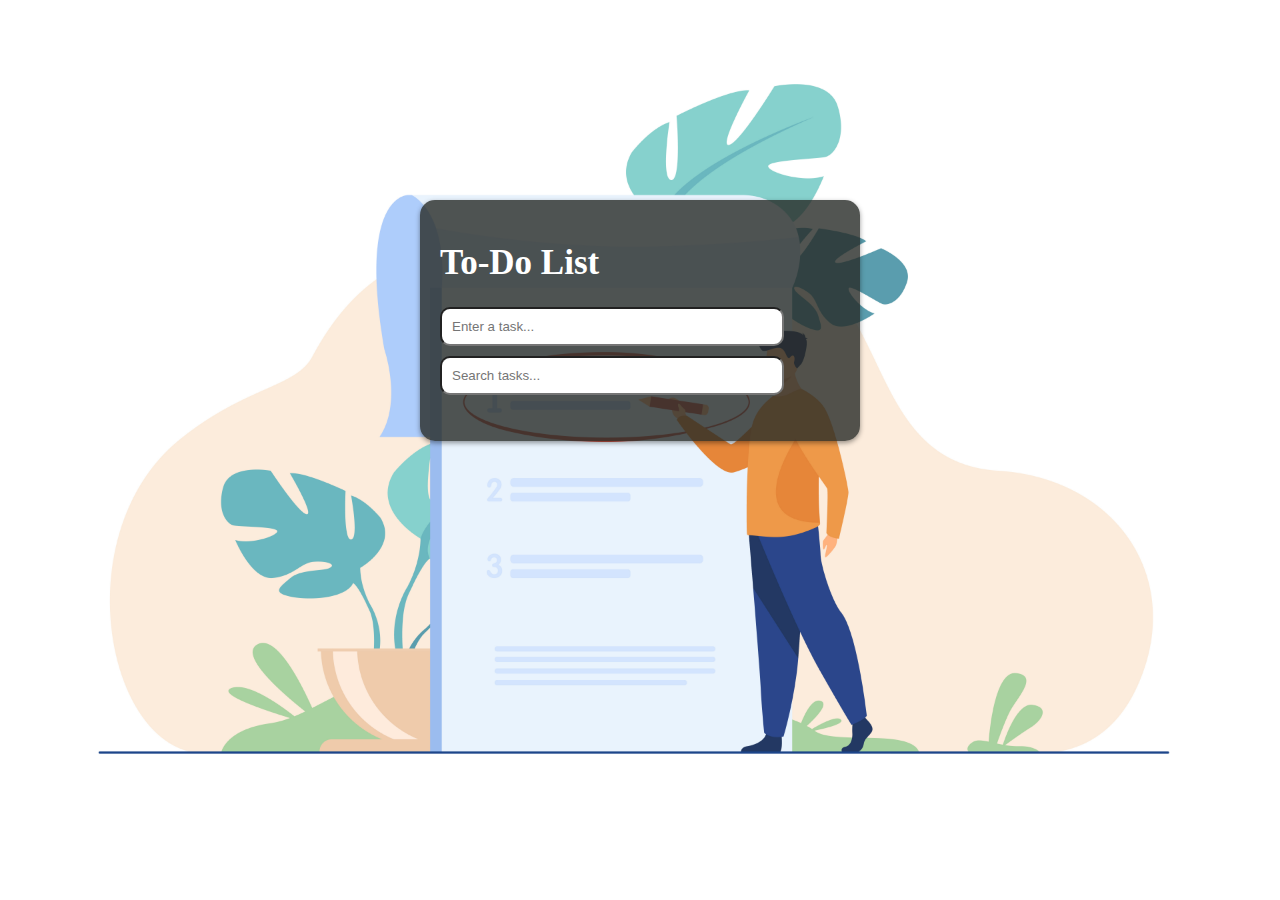
<file: TASK 2- TO DO LIST/index.html>
<!DOCTYPE html >
<html>

<head>
    <title>To-Do List</title>
    <link rel="stylesheet" type="text/css" href="styles.css">
</head>

<body>
    <div class="container">
        <h1>To-Do List</h1>
        <input type="text" id="taskInput" placeholder="Enter a task...">
        <button id="addTaskBtn"><script src="https://cdn.lordicon.com/bhenfmcm.js"></script>
                <lord-icon
                    src="https://cdn.lordicon.com/yqzmiobz.json"
                    trigger="click"
                    colors="primary:#121331"
                    style="width:30px;height:30px">
                </lord-icon></button>
        <input type="text" id="searchInput" placeholder="Search tasks...">
        <button id="addTaskBtn"><script src="https://cdn.lordicon.com/bhenfmcm.js"></script>
                <lord-icon
                    src="https://cdn.lordicon.com/yqzmiobz.json"
                    trigger="click"
                    colors="primary:#121331"
                    style="width:30px;height:30px">
                </lord-icon></button>
        <ul id="taskList"></ul>
    </div>
    <script src="script.js"></script>
</body>

</html>
</file>
<file: TASK 2- TO DO LIST/styles.css>
body {
    background-image: url("images\\7732645_5272.jpg");
    background-size: 1250px, 700px, auto;
}

.container {
    max-width: 400px;
    margin: 200px auto;
    padding: 20px;
    background: rgba(39, 42, 39, 0.8);
    border-radius: 15px;
    box-shadow: 0 2px 5px rgba(0, 0, 0, 0.4);
}

h1 {
    text-align: left;
    font-family: cursive;
    font-size: 35px;
    color: rgb(255, 255, 255);
}

input[type="text"] {
    width: 80%;
    padding: 10px;
    margin-bottom: 10px;
    border-radius: 10px;
}

button {
    padding-top: 2px;
    background-color: transparent;
    color: rgb(6, 8, 7);
    border: none;
    border-radius: 3px;
    cursor: pointer;
}

ul {
    list-style-type: none;
    padding: 0;
}

li {
    display: flex;
    justify-content: space-between;
    padding: 8px;
    border-bottom: 1px solid #ddd;
}

.completed.high-priority {
    padding-left: 150px;
}

.completed {
    text-decoration: line-through;
    opacity: 0.5;
}

.high-priority {
    color: rgb(243, 110, 110);
}

span {
    text-align: left;
    color: #8ecccc;
}

.button-group {
    text-align: right;
}
</file>
